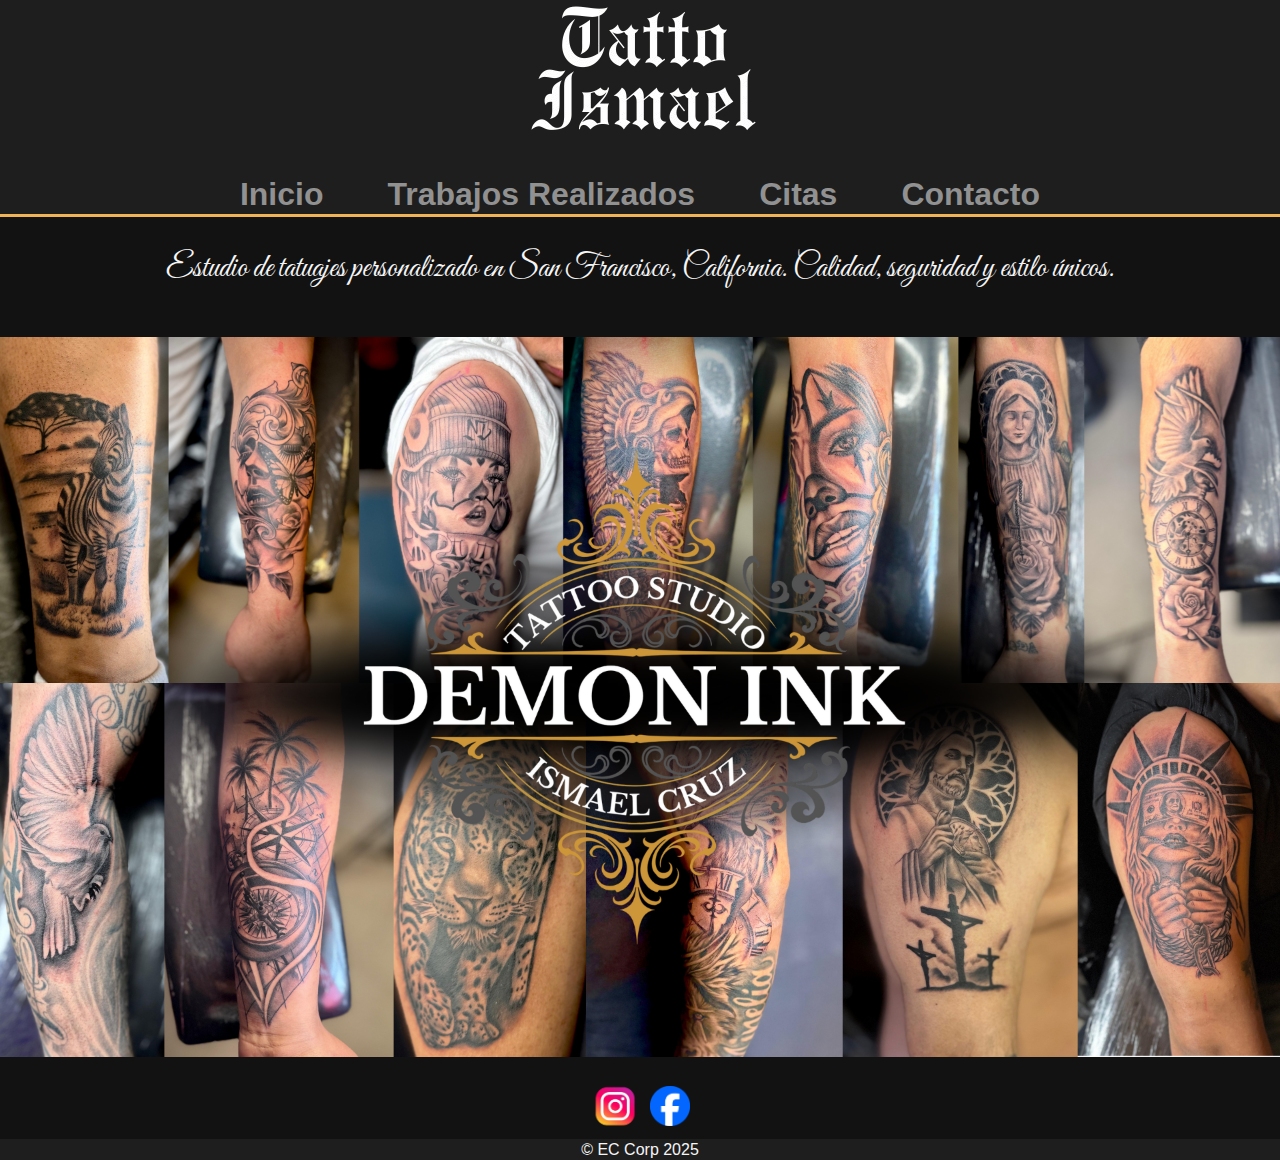
<file: index.html>
<!DOCTYPE html>
<html lang="es">
<head>
  <meta charset="UTF-8" />
  <meta name="viewport" content="width=device-width, initial-scale=1.0" />
  <title>Demon Ink</title>

  <!-- Fuente cursiva elegante -->
  <link href="https://fonts.googleapis.com/css2?family=Great+Vibes&display=swap" rel="stylesheet" />

  <!-- Tu archivo de estilos CSS -->
  <link rel="stylesheet" href="estilos.css" />
</head>

<body>
  <header>
    <!-- Logo principal -->
    <img src="LetrasLogo.png" alt="Logo Demon Ink" />

    <!-- Menú de navegación -->
    <nav>
      <ul class="menu">
        <li><a href="index.html">Inicio</a></li>
        <li><a href="TRealizados.html">Trabajos Realizados</a></li>
        <li><a href="citas.html">Citas</a></li>
        <li><a href="contacto.html">Contacto</a></li>
      </ul>
    </nav>
  </header>

  <main>
    <!-- Frase destacada -->
    <section class = "borderLine"></section>
    <p>
      Estudio de tatuajes personalizado en San Francisco, California. Calidad, seguridad y estilo únicos.
    </p>

    <!-- Imagen hero/banner -->
    <section class="hero">
      <img src="Banner_DemonInk.png" alt="Tatuaje realista de un lobo" class="hero-img" />
    </section>

    <!-- Íconos de redes sociales centrados -->
    <div class="barraSocial">
      <a href="https://www.instagram.com/ismaelcruz.tattoart?igsh=MXdxNmk0M2Y1NWM1bw==" target="_blank">
        <img src="LogoInstagram.png" alt="Instagram" class="icono-red" />
      </a>
      <a href="https://www.facebook.com/ismael.cruz.88940" target="_blank">
        <img src="LogoFace.png" alt="Facebook" class="icono-blue" />
      </a>
    </div>
  </main>

  <footer>
    <p>© EC Corp 2025</p>
  </footer>
</body>
</html>
</file>
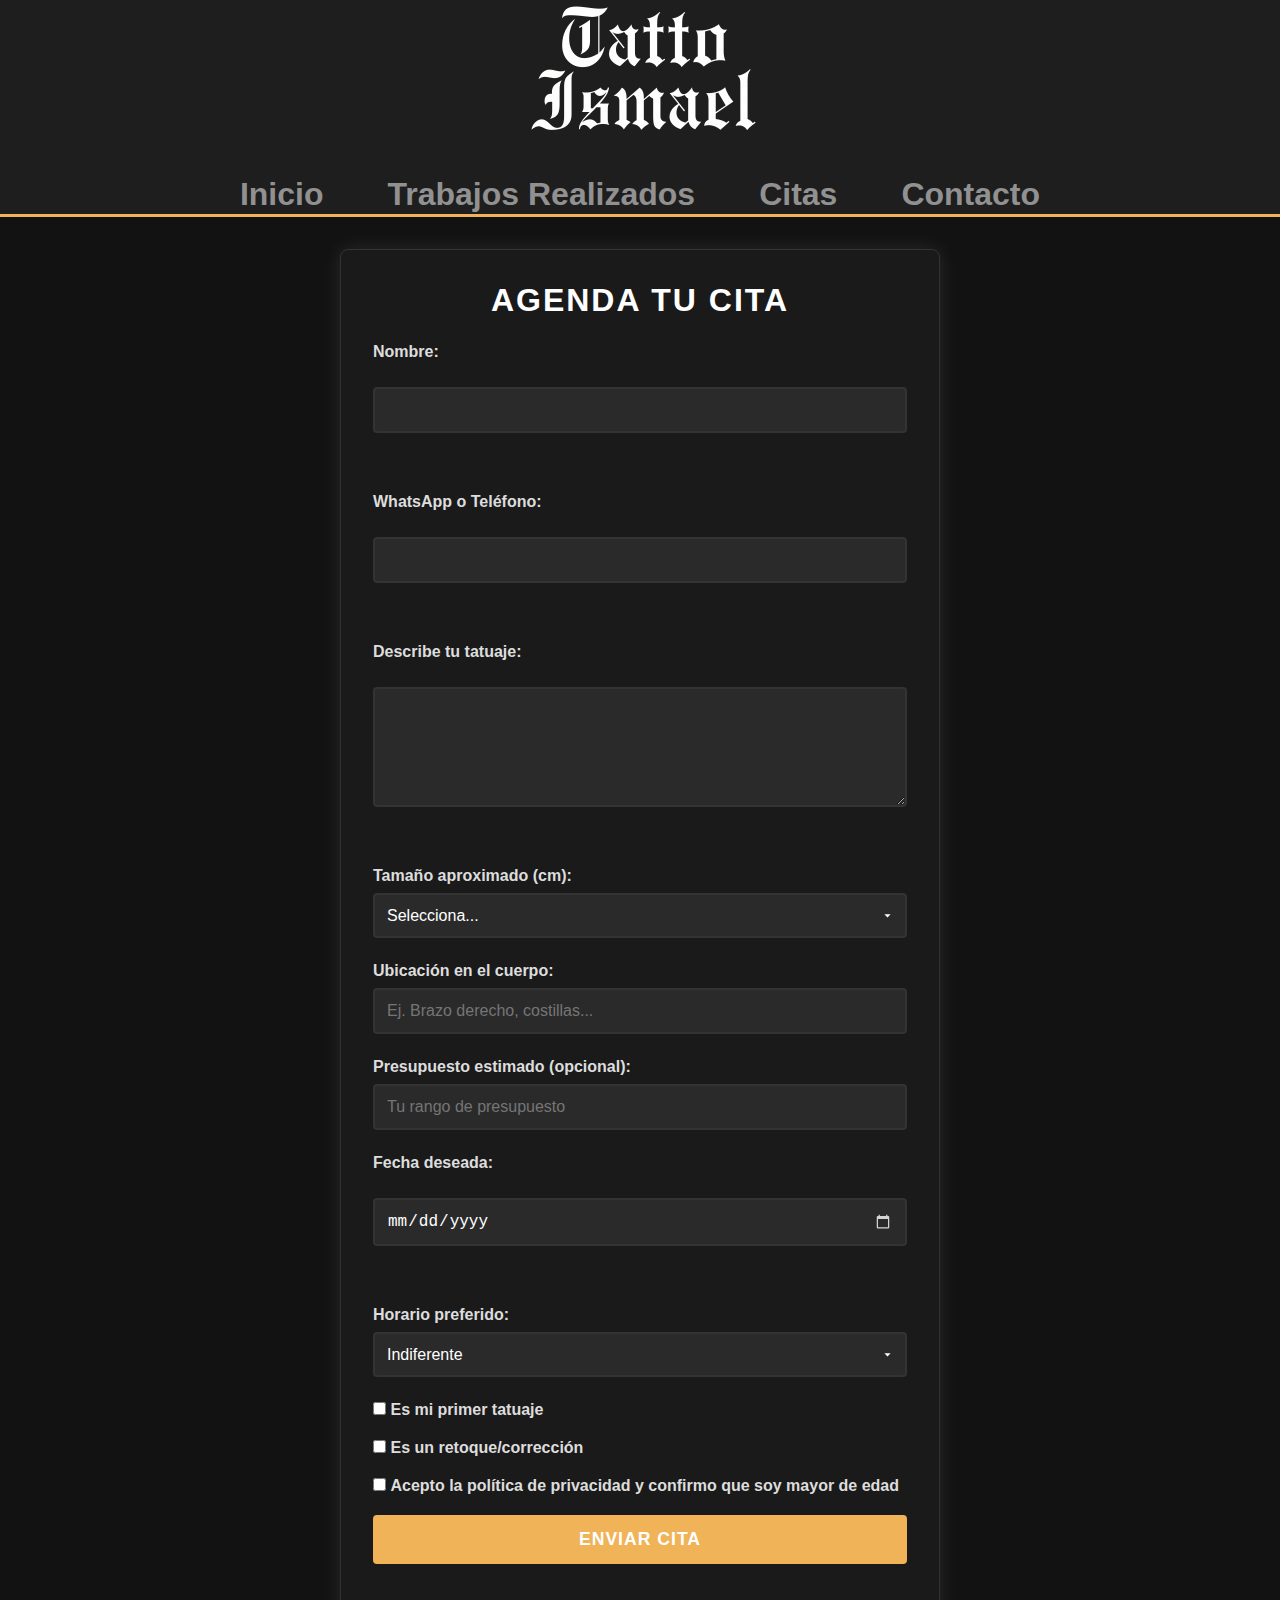
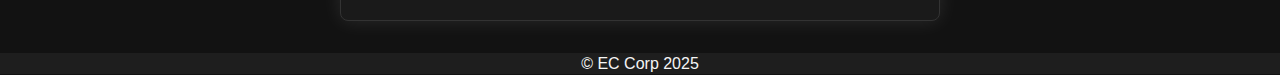
<file: citas.html>
<!DOCTYPE html>
<html lang="en">
<head>
    <meta charset="UTF-8">
    <meta name="viewport" content="width=device-width, initial-scale=1.0">
    <title>Tatto Ismael</title>
    <!-- Fuentes tipograficas -->
    <link href="https://fonts.googleapis.com/css2?family=Great+Vibes&display=swap" rel="stylesheet">
    <!-- Llamamos al Archivo de Estilos.css -->
    <link rel="stylesheet" href="estilos.css">
    
</head>
<body>
    <header>
        <img src="LetrasLogo.png" alt="logo">
        <nav>
        <ul class="menu">
            <li><a href="index.html">Inicio</a></li>
            <li><a href="TRealizados.html">Trabajos Realizados</a></li>
            <li><a href="citas.html">Citas</a></li>
            <li><a href="contacto.html">Contacto</a></li>
        </ul>
    </nav>
    </header>

    <main>
        <section class = "borderLine"></section>
        <section id="citas">
            <h2>Agenda tu Cita</h2>
            <form action="https://formspree.io/f/xpwrnkgr" method="POST">
                <label for="nombre">Nombre:</label><br>
                <input type="text" id="nombre" name="nombre" required><br><br>

                <label for="telefono">WhatsApp o Teléfono:</label><br>
                <input type="tel" id="telefono" name="telefono" required><br><br>

                <label for="mensaje">Describe tu tatuaje:</label><br>
                <textarea id="mensaje" name="mensaje" required></textarea><br><br>

                <label for="tamaño">Tamaño aproximado (cm):</label>
                <select id="tamaño" name="tamaño" required>
                    <option value="">Selecciona...</option>
                    <option value="pequeño">Pequeño (hasta 10cm)</option>
                    <option value="mediano">Mediano (10-20cm)</option>
                    <option value="grande">Grande (20-30cm)</option>
                    <option value="extra">Extra grande (+30cm)</option>
                </select>

                <label for="ubicacion">Ubicación en el cuerpo:</label>
                <input type="text" id="ubicacion" name="ubicacion" placeholder="Ej. Brazo derecho, costillas..." required>

                <!-- Presupuesto aproximado -->
                <label for="presupuesto">Presupuesto estimado (opcional):</label>
                <input type="text" id="presupuesto" name="presupuesto" placeholder="Tu rango de presupuesto">

                <label for="fecha">Fecha deseada:</label><br>
                <input type="date" id="fecha" name="fecha"><br><br>

                <!-- Horario preferido -->
                <label for="horario">Horario preferido:</label>
                <select id="horario" name="horario">
                    <option value="indiferente">Indiferente</option>
                    <option value="mañana">Mañana (10am - 2pm)</option>
                    <option value="tarde">Tarde (2pm - 6pm)</option>
                    <option value="noche">Noche (6pm - 9pm)</option>
                </select>

<!-- Checkbox para primer tatuaje -->
                <div class="checkbox-group">
                    <input type="checkbox" id="primer-tatuaje" name="primer-tatuaje">
                    <label for="primer-tatuaje">Es mi primer tatuaje</label>
                </div>

<!-- Checkbox para retoque -->
                <div class="checkbox-group">
                    <input type="checkbox" id="retoque" name="retoque">
                    <label for="retoque">Es un retoque/corrección</label>
                </div>

                <div class="privacidad">
                    <input type="checkbox" id="privacidad" name="privacidad" required>
                    <label for="privacidad">Acepto la política de privacidad y confirmo que soy mayor de edad</label>
                </div>
                <input type="submit" value="Enviar Cita">
            </form>
        </section>
    </main>


    <footer>
        <p>© EC Corp 2025</p>
    </footer>
</body>
</html>
</file>
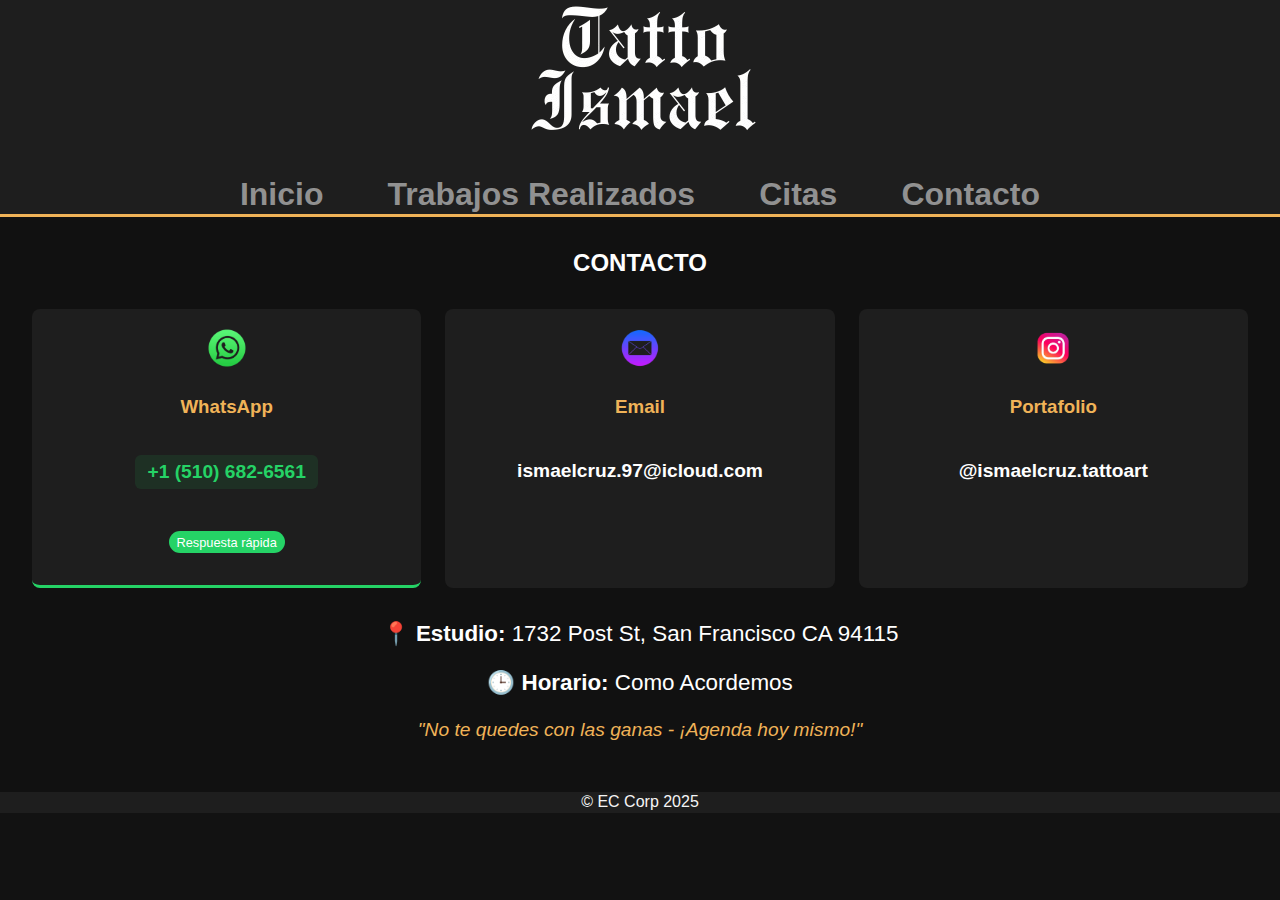
<file: contacto.html>
<!DOCTYPE html>
<html lang="en">
<head>
    <meta charset="UTF-8">
    <meta name="viewport" content="width=device-width, initial-scale=1.0">
    <title>Tatto Ismael</title>
    <!-- Fuentes tipograficas -->
    <link href="https://fonts.googleapis.com/css2?family=Great+Vibes&display=swap" rel="stylesheet">
    <link href="https://fonts.googleapis.com/css2?family=The+Dark&family=Special+Elite&display=swap" rel="stylesheet">
    <!-- Llamamos al Archivo de Estilos.css -->
    <link rel="stylesheet" href="estilos.css">
    
</head>
<body>
    <header>
        <img src="LetrasLogo.png" alt="logo">

        <nav>
        <ul class="menu">
            <li><a href="index.html">Inicio</a></li>
            <li><a href="TRealizados.html">Trabajos Realizados</a></li>
            <li><a href="citas.html">Citas</a></li>
            <li><a href="contacto.html">Contacto</a></li>
        </ul>
    </nav>
    </header>

    <main>
    <section id="contacto">
        <h2>CONTACTO</h2>
    
        <div class="contacto-grid">
        <!-- WhatsApp/Teléfono (destacado) -->
            <div class="contacto-card whatsapp">
                <img src="LogoWattsApp.png" alt="WhatsApp">
                <h3>WhatsApp</h3>
                <p>
                    <a href="https://wa.me/15106826561" class ="numero-whatsapp">+1 (510) 682-6561</a>
                </p>
                <p class="badge">Respuesta rápida</p>
            </div>

            <!-- Correo electrónico -->
            <div class="contacto-card email">
                <img src="LogoEmail.png" alt="Email">
                <h3>Email</h3>
                <p>
                <a href="mailto:ismaelcruz.97@icloud.com">ismaelcruz.97@icloud.com</a>
                </p>
            </div>

            <!-- Instagram -->
            <div class="contacto-card instagram">
                <img src="LogoInstagram.png" alt="Instagram">
                <h3>Portafolio</h3>
                <p>
                    <a href="https://www.instagram.com/ismaelcruz.tattoart?igsh=MXdxNmk0M2Y1NWM1bw==">@ismaelcruz.tattoart</a>
                </p>
            </div>
        </div>

        <!-- Info adicional -->
        <div class="info-extra">
            <p><strong>📍 Estudio:</strong> 1732 Post St, San Francisco CA 94115</p>
            <p><strong>🕒 Horario:</strong> Como Acordemos</p>
            <p class="cta">"No te quedes con las ganas - ¡Agenda hoy mismo!"</p>
        </div>
    </section>
    </main>


    <footer>
        <p>© EC Corp 2025</p>
    </footer>
</body>
</html>
</file>
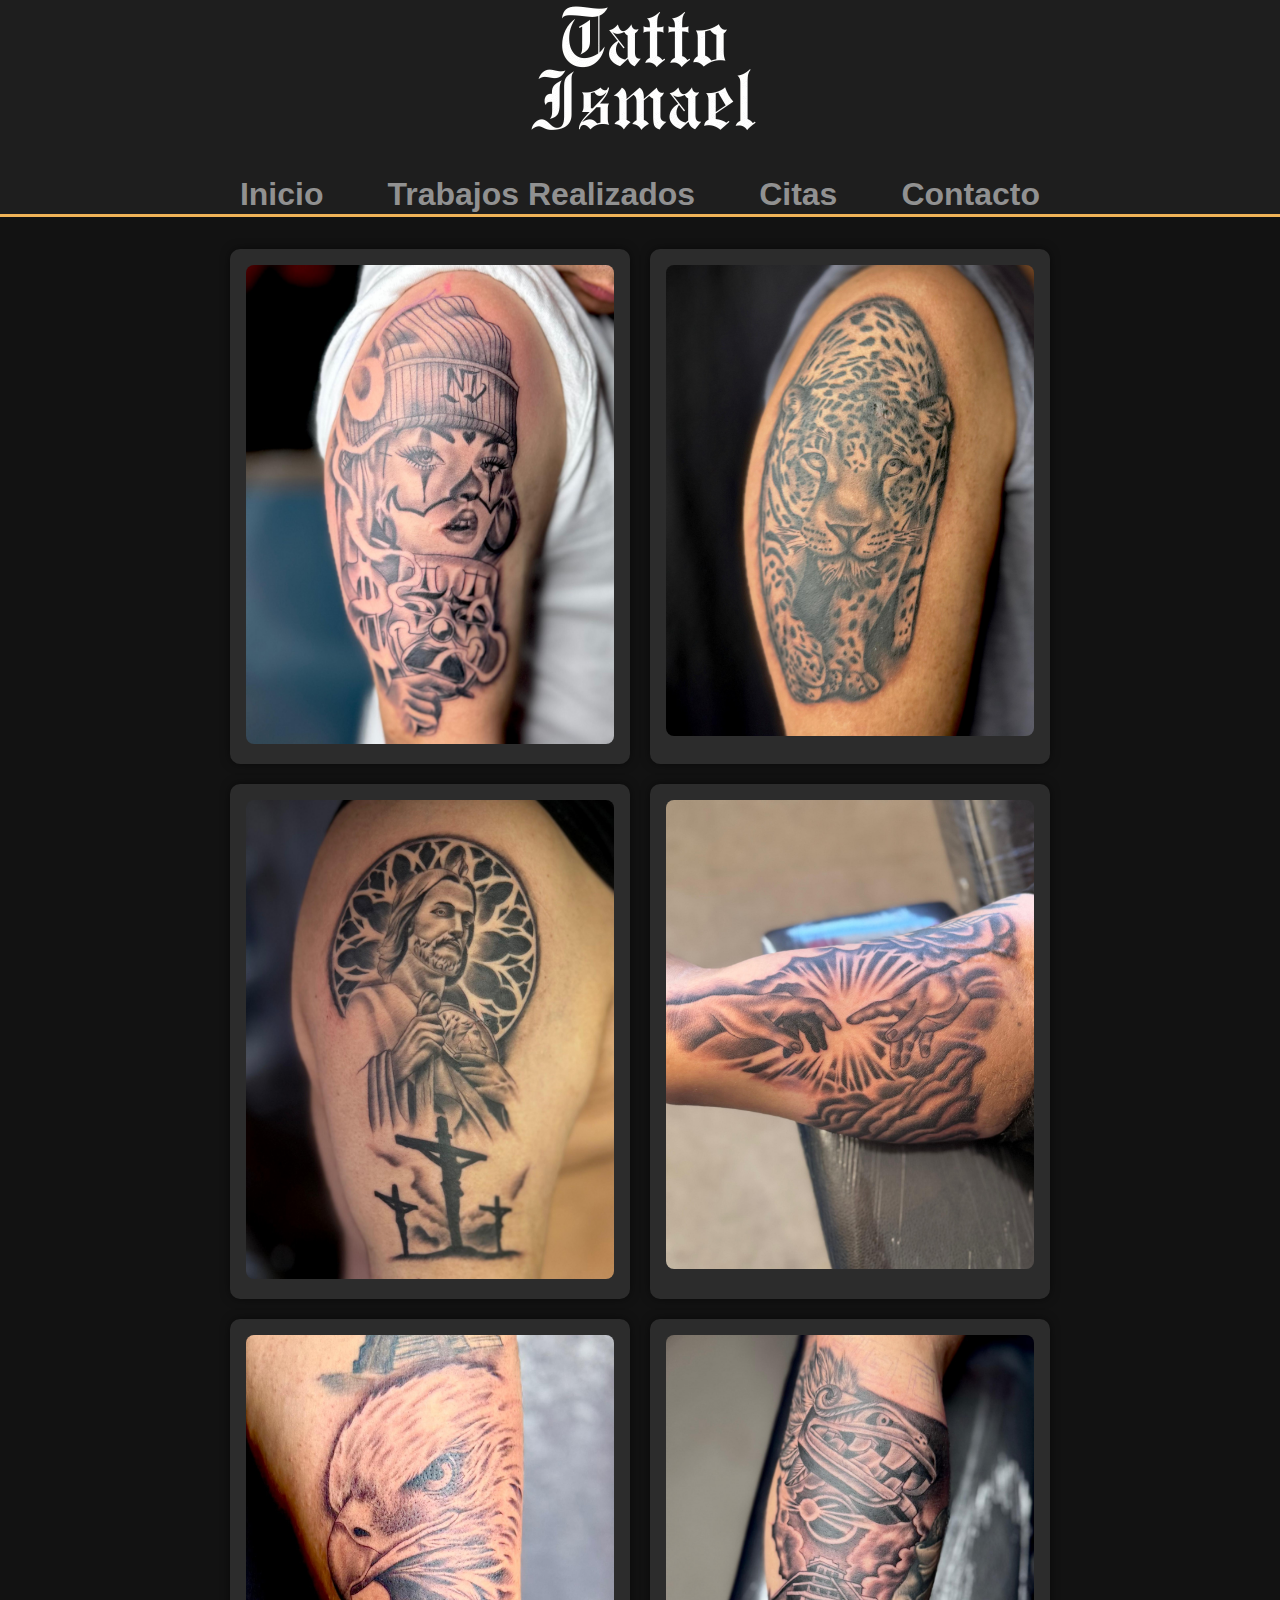
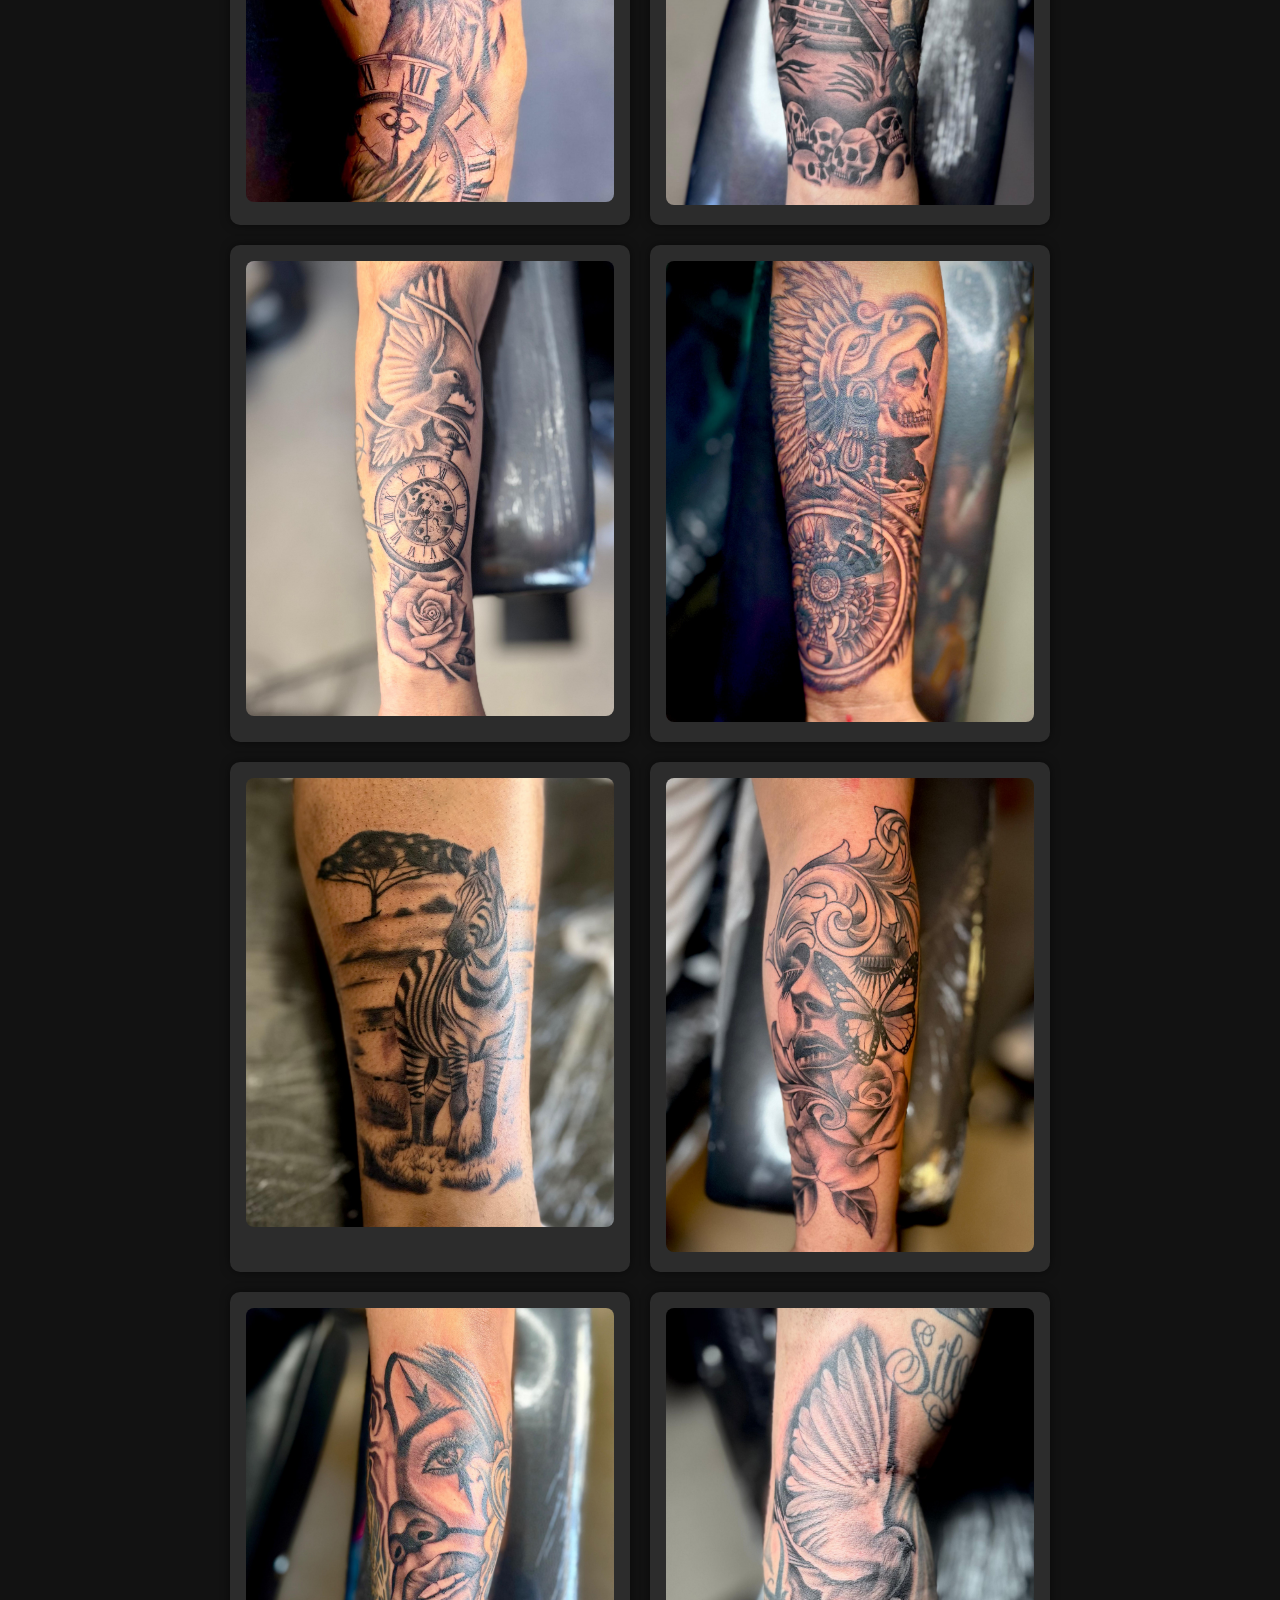
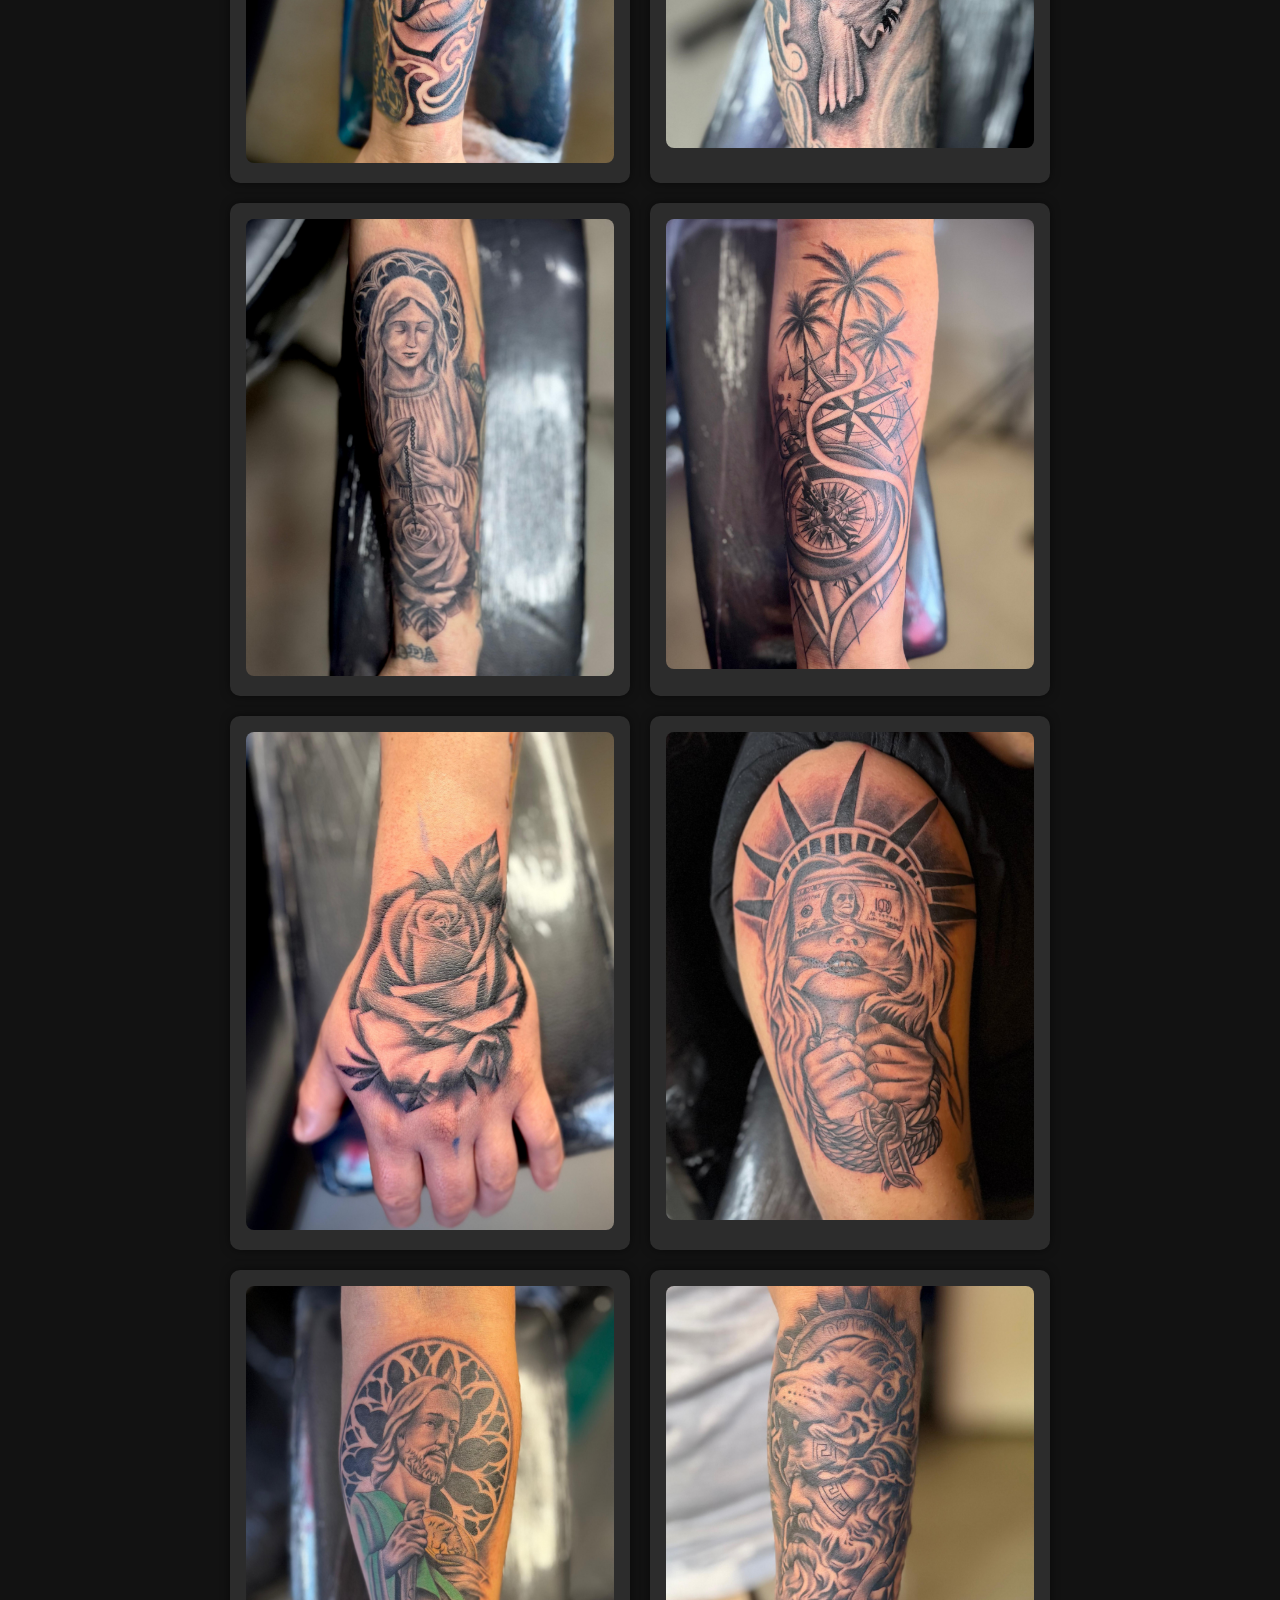
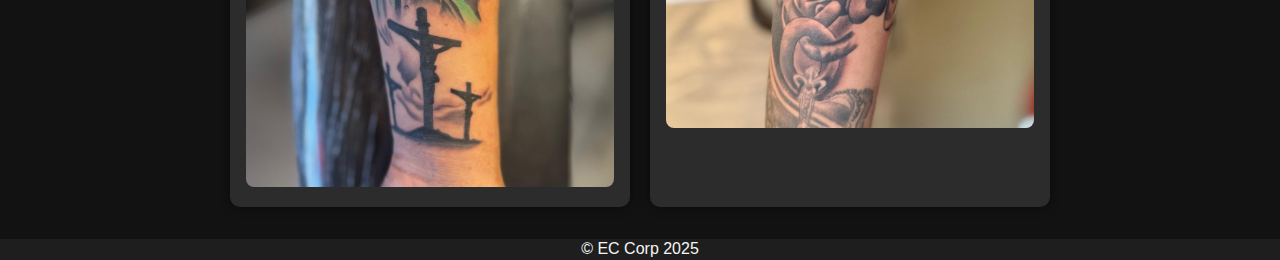
<file: TRealizados.html>
<!DOCTYPE html>
<html lang="en">
<head>
    <meta charset="UTF-8">
    <meta name="viewport" content="width=device-width, initial-scale=1.0">
    <title>Tatto Ismael</title>
    <!-- Fuentes tipograficas -->
    <link href="https://fonts.googleapis.com/css2?family=Great+Vibes&display=swap" rel="stylesheet">
    <!-- Llamamos al Archivo de Estilos.css -->
    <link rel="stylesheet" href="estilos.css">
    
</head>
<body>
    <header>
        <img src="LetrasLogo.png" alt="logo">

        <nav>
        <ul class="menu">
            <li><a href="index.html">Inicio</a></li>
            <li><a href="TRealizados.html">Trabajos Realizados</a></li>
            <li><a href="citas.html">Citas</a></li>
            <li><a href="contacto.html">Contacto</a></li>
        </ul>
    </nav>
    </header>

    <main>
    <section class = "borderLine"></section>
    <section class="tatuajes">
        <div class="tatuaje">
            <img src="fotos/Tatuaje (1).jpg" alt="Tatto">
        </div>
      
        <div class="tatuaje">
            <img src="fotos/Tatuaje (2).jpg" alt="Tatto">
        </div>

        <div class="tatuaje">
            <img src="fotos/Tatuaje (3).jpg" alt="Tatto">
        </div>

        <div class="tatuaje">
            <img src="fotos/Tatuaje (4).jpg" alt="Tatto">
        </div>

        <div class="tatuaje">
            <img src="fotos/Tatuaje (5).jpg" alt="Tatto">
        </div>

        <div class="tatuaje">
            <img src="fotos/Tatuaje (6).jpg" alt="Tatto">
        </div>

        <div class="tatuaje">
            <img src="fotos/Tatuaje (7).jpg" alt="Tatto">
        </div>

        <div class="tatuaje">
            <img src="fotos/Tatuaje (8).jpg" alt="Tatto">
        </div>
        <div class="tatuaje">
            <img src="fotos/Tatuaje (9).jpg" alt="Tatto">
        </div>
        <div class="tatuaje">
            <img src="fotos/Tatuaje (10).jpg" alt="Tatto">
        </div>
        <div class="tatuaje">
            <img src="fotos/Tatuaje (11).jpg" alt="Tatto">
        </div>
        <div class="tatuaje">
            <img src="fotos/Tatuaje (12).jpg" alt="Tatto">
        </div>
        <div class="tatuaje">
            <img src="fotos/Tatuaje (13).jpg" alt="Tatto">
        </div>
        <div class="tatuaje">
            <img src="fotos/Tatuaje (14).jpg" alt="Tatto">
        </div>
        <div class="tatuaje">
            <img src="fotos/Tatuaje (15).jpg" alt="Tatto">
        </div>
        <div class="tatuaje">
            <img src="fotos/Tatuaje (16).jpg" alt="Tatto">
        </div>
        <div class="tatuaje">
            <img src="fotos/Tatuaje (17).jpg" alt="Tatto">
        </div>
        <div class="tatuaje">
            <img src="fotos/Tatuaje (18).jpg" alt="Tatto">
        </div>
        <!--<div class="tatuaje">
            <img src="fotos/Tatuaje (18).jpg" alt="Tatto">
            <h2>Tatuajes</h2>
        </div> -->
    </section>
    </main>


    <footer>
        <p>© EC Corp 2025</p>
    </footer>
</body>
</html>
</file>
<file: estilos.css>
/* Reset global */
* {
  box-sizing: border-box;
  margin: 0;
  padding: 0;
}

/* Body */
body {
  font-family: Arial, sans-serif;
  margin: 0;
  padding: 0;
  background-color: #121212;
  color: #f5f5f5;
  overflow-x: hidden; /* Evita desplazamiento lateral en móvil */
}

/* Header general */
header {
  display: flex;
  justify-content: center;
  align-items: center;
  flex-wrap: wrap;
  background-color: #1e1e1e;
  background-size: cover;
  background-position: center;
  width: 100%;
  text-align: center;
}

/* Texto en el header */
header p {
  font-family: 'Great Vibes', cursive;
  font-size: 1.5em;
  text-align: center;
  padding: 0.1em 0;
}

/* Nav */
header nav {
  background-color: #1e1e1e;
  padding: 0.1em;
}

/* Imagen del header (como logo) */
header img {
  display: block;
  margin: 0 auto;
  max-width: 100%;
  height: auto;
}

/* Sección principal */
main p {
  margin: 1em;
  text-align: center;
  font-family: 'Great Vibes', cursive;
  font-size: 2em;
}

main h4,
main h5 {
  font-size: xx-large;
  text-align: center;
  font-family: 'Franklin Gothic Medium', 'Arial Narrow', Arial, sans-serif;
}
.ubicacion{

}
/* Footer */
footer {
  background-color: #1e1e1e;
  text-align: center;
  padding: 0.1em 0;
}

/* Galería de tatuajes */
.tatuajes {
  display: flex;
  flex-wrap: wrap;
  gap: 20px;
  justify-content: center;
  padding: 2em;
}

.tatuaje {
  background-color: #2c2c2c;
  border-radius: 10px;
  padding: 1em;
  width: 400px;
  text-align: center;
  box-shadow: 0 0 10px rgba(0, 0, 0, 0.5);
}

.tatuaje img {
  width: 100%;
  border-radius: 8px;
}

/* Menú */
.menu {
   font-size: 2em;
  list-style: none;
  padding: 0;
  margin-top: 1em;

  display: flex;
  justify-content: center;
  gap: 2em;
  flex-wrap: wrap;

  text-align: center;
}

.menu li a {
  color: hsl(0, 0%, 57%);
  text-decoration: none;
  font-weight: bold;
  transition: 0.3s;
}

.menu li a:hover {
  color: #ffffff;
  border-bottom: 2px solid #f8fafa;
}
nav {
  width: 100%;
  display: flex;
  justify-content: center;  /* 👈 CENTRA horizontalmente el <ul> */
}
/* Imagen principal (hero) */
.hero {
  position: relative;
  overflow: hidden;
  padding-bottom: 60px;

}
.borderLine{
  border-top: 3px solid #f0b358;
}
section.hero {
  width: 100%;
  display: flex;
  justify-content: center;
  align-items: center;
  overflow: hidden;      /* Evita que se desborde horizontalmente */
  padding: 1em 0;
}
.hero-img {
  max-width: 100%;
  width: 100%;
  height: auto;
  display: block;
  margin: 0 auto;
}

/* Íconos y barra social */
.barraSocial {
  display: flex;
  justify-content: center;
  align-items: center;
  gap: 10px;
  padding: 0.5em 1em;
  width: 100%;
  max-width: 100%;
  flex-wrap: wrap;
  text-align: center;
}

.icono-red,
.icono-blue {
  max-width: 100%;
  height: auto;
  display: block;
}

.icono-red {
  width: 50px;
  height: 50px;
}

.icono-blue {
  width: 40px;
  height: 40px;
}

/* Responsive para móvil */
@media screen and (max-width: 600px) {
  .icono-red,
  .icono-blue {
    width: 32px;
    height: 32px;
  }

  .barraSocial {
    padding: 0.5em 0;
    gap: 8px;
  }

  .hero-img {
    width: 95vw;
    height: auto;
  }
}

#citas {
    max-width: 600px;
    margin: 2rem auto;
    padding: 2rem;
    background-color: #1a1a1a;
    border-radius: 8px;
    box-shadow: 0 0 20px rgba(255, 255, 255, 0.1);
    color: #fff;
    font-family: 'Helvetica Neue', Arial, sans-serif;
    border: 1px solid #333;
}

#citas h2 {
    text-align: center;
    color: #ffffff; /* Naranja tatuaje */
    font-size: 2rem;
    margin-bottom: 1.5rem;
    text-transform: uppercase;
    letter-spacing: 2px;
    font-weight: 700;
}

#citas form {
    display: flex;
    flex-direction: column;
}

#citas label {
    margin-bottom: 0.5rem;
    font-weight: 600;
    color: #ddd;
}

#citas input,
#citas textarea,
#citas select {
    padding: 12px;
    margin-bottom: 1.5rem;
    border: 2px solid #333;
    border-radius: 4px;
    background-color: #2a2a2a;
    color: #fff;
    font-size: 1rem;
    transition: all 0.3s ease;
}

#citas input:focus,
#citas textarea:focus {
    border-color: #ffffff;
    outline: none;
    box-shadow: 0 0 0 2px rgba(238, 189, 164, 0.3);
}

#citas textarea {
    min-height: 120px;
    resize: vertical;
}

#citas input[type="submit"] {
    background-color: #f0b358;
    color: white;
    border: none;
    padding: 14px;
    font-size: 1.1rem;
    font-weight: 600;
    cursor: pointer;
    text-transform: uppercase;
    letter-spacing: 1px;
    transition: background-color 0.3s;
}

#citas input[type="submit"]:hover {
    background-color: #504c4c;
}

/* Estilo para el selector de fecha */
input[type="date"]::-webkit-calendar-picker-indicator {
    filter: invert(1);
    opacity: 0.8;
    cursor: pointer;
}

/* Responsive */
@media (max-width: 768px) {
    #citas {
        padding: 1.5rem;
        margin: 1rem;
    }
    
    #citas h2 {
        font-size: 1.5rem;
    }
}
/* Estilos para selects */
#citas select {
    padding: 12px;
    margin-bottom: 1.5rem;
    border: 2px solid #333;
    border-radius: 4px;
    background-color: #2a2a2a;
    color: #fff;
    font-size: 1rem;
    appearance: none;
    background-image: url("data:image/svg+xml;charset=UTF-8,%3csvg xmlns='http://www.w3.org/2000/svg' viewBox='0 0 24 24' fill='white'%3e%3cpath d='M7 10l5 5 5-5z'/%3e%3c/svg%3e");
    background-repeat: no-repeat;
    background-position: right 10px center;
    background-size: 15px;
}

/* Estilos para file input */
#citas input[type="file"] {
    padding: 10px;
    background-color: #2a2a2a;
    border: 2px dashed #444;
    margin-bottom: 1.5rem;
}

#citas input[type="file"]::file-selector-button {
    background-color: #5e5e5e;
    color: white;
    border: none;
    padding: 8px 12px;
    margin-right: 10px;
    border-radius: 4px;
    cursor: pointer;
}
#contacto {
    background: #111;
    color: white;
    padding: 2rem;
    text-align: center;
    border-top: 3px solid #f0b358;
}

.contacto-grid {
    display: grid;
    grid-template-columns: repeat(auto-fit, minmax(250px, 1fr));
    gap: 1.5rem;
    margin: 2rem 0;
}

.contacto-card {
    background: #1e1e1e;
    padding: 1.2rem;
    border-radius: 8px;
    transition: transform 0.3s;
}

.contacto-card:hover {
    transform: translateY(-5px);
}

.contacto-card img {
    width: 40px;
    height: 40px;
    margin-bottom: 1rem;
}

.contacto-card h3 {
    color: #f0b358;
    margin: 0.5rem 0;
}

.contacto-card a {
    color: #fff;
    text-decoration: none;
    font-weight: bold;
    font-family: Arial, Helvetica, sans-serif;
    font-size: 1.2rem;
    
}

.contacto-card.whatsapp {
    border-bottom: 3px solid #25D366; /* Verde WhatsApp */
}

.badge {
    display: inline-block;
    background: #25D366;
    color: white;
    padding: 0.2rem 0.5rem;
    border-radius: 20px;
    font-size: 0.8rem;
    margin-top: 0.5rem;
    font-family:'Arial Narrow Bold', sans-serif;
}

.info-extra {
    margin-top: 2rem;
    font-size: .7rem;
}
.info-extra p{
    font-family:'Arial Narrow Bold', sans-serif;
}
.cta {
    font-style: italic;
    color: #f0b358;
    margin-top: 1rem;
    font-size: 1.2rem;
}

.numero-whatsapp {
    font-family: 'Arial', monospace; /* Ideal para números */
    font-size: 1.1rem;
    color: #25D366 !important; /* Verde WhatsApp */
    font-weight: bold;
    text-decoration: none;
    display: inline-block;
    margin-top: 5px;
    padding: 6px 12px;
    background-color: rgba(37, 211, 102, 0.1);
    border-radius: 6px;
    transition: all 0.3s;
}
</file>
